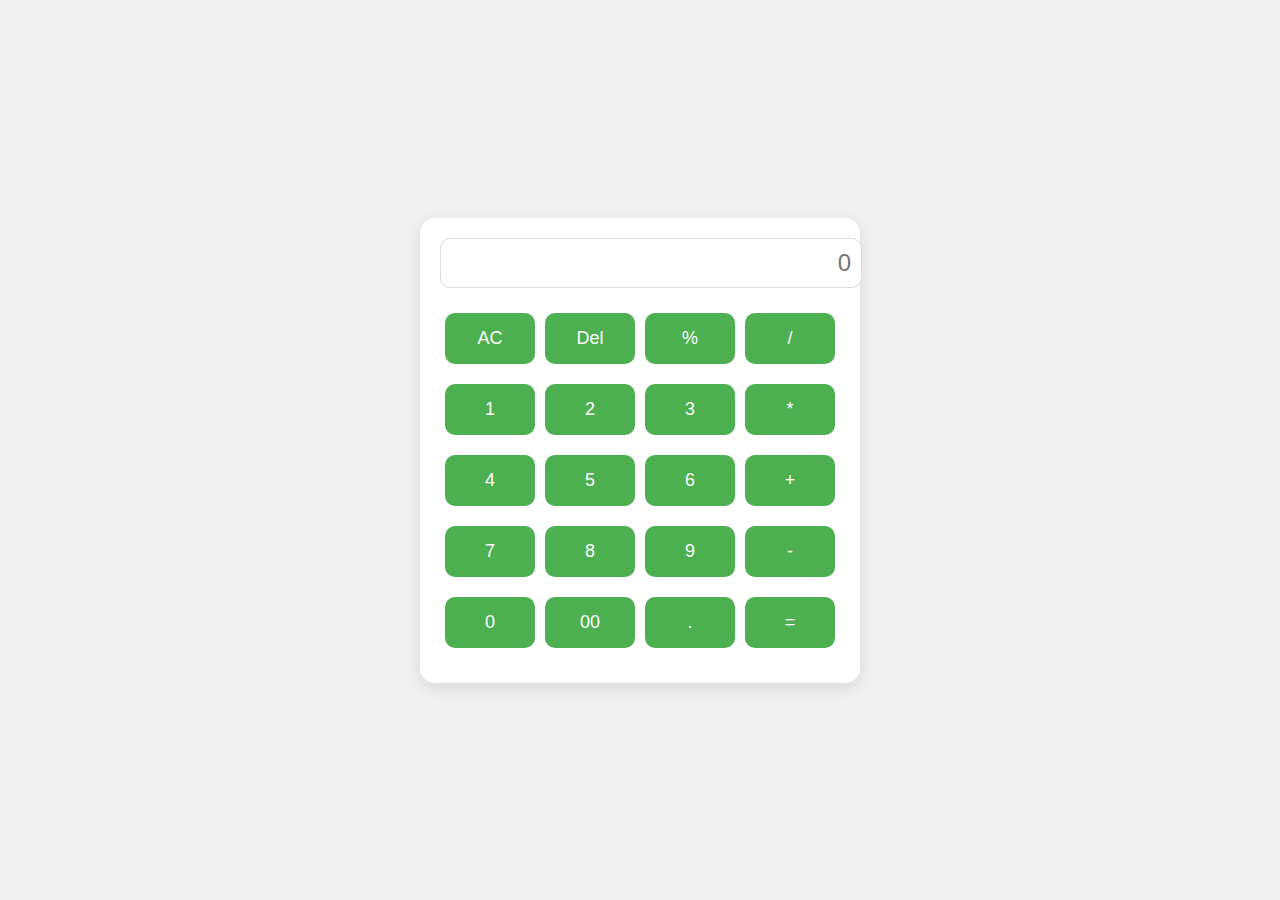
<file: Calculator/index.html>
<!DOCTYPE html>
<html lang="en">
  <head>
    <meta charset="UTF-8" />
    <meta name="viewport" content="width=device-width, initial-scale=1.0" />
    <title>Calculator</title>
    <style>
      body {
        font-family: "Arial", sans-serif;
        display: flex;
        justify-content: center;
        align-items: center;
        height: 100vh;
        margin: 0;
        background: #f0f0f0;
      }
      .container {
        background: #fff;
        padding: 20px;
        border-radius: 15px;
        box-shadow: 0 5px 15px rgba(0, 0, 0, 0.1);
        max-width: 400px;
        width: 100%;
      }
      .content {
        text-align: center;
      }
      input {
        margin-bottom: 20px;
        color: #333;
        width: 100%;
        padding: 10px;
        font-size: 24px;
        text-align: right;
        border: 1px solid #ddd;
        border-radius: 10px;
      }
      .btn {
        display: flex;
        justify-content: center;
      }
      .btn-cal {
        width: 100%;
      }
      .btn-main {
        display: flex;
        justify-content: space-between;
        margin-bottom: 10px;
      }
      .btn-main button {
        flex: 1;
        margin: 5px;
        padding: 15px;
        border: none;
        border-radius: 10px;
        background: #4caf50;
        color: white;
        font-size: 18px;
        cursor: pointer;
        transition: background 0.3s ease;
      }
      .btn-main button:hover {
        background: #45a049;
      }
      .btn-main button:active {
        background: #3e8e41;
      }
      .operator {
        background: #ff9800;
      }
      .equal {
        background: #2196f3;
      }
    </style>
  </head>
  <body>
    <div class="container">
      <div class="content">
        <input type="text" placeholder="0" id="inputBox" readonly />
        <div class="btn">
          <div class="btn-cal">
            <div class="btn-main">
              <button>AC</button>
              <button>Del</button>
              <button>%</button>
              <button class="operator">/</button>
            </div>
            <div class="btn-main">
              <button>1</button>
              <button>2</button>
              <button>3</button>
              <button class="operator">*</button>
            </div>
            <div class="btn-main">
              <button>4</button>
              <button>5</button>
              <button>6</button>
              <button class="operator">+</button>
            </div>
            <div class="btn-main">
              <button>7</button>
              <button>8</button>
              <button>9</button>
              <button class="operator">-</button>
            </div>
            <div class="btn-main">
              <button>0</button>
              <button>00</button>
              <button>.</button>
              <button class="equal">=</button>
            </div>
          </div>
        </div>
      </div>
    </div>
    <script src="cal.js"></script>
  </body>
</html>
</file>
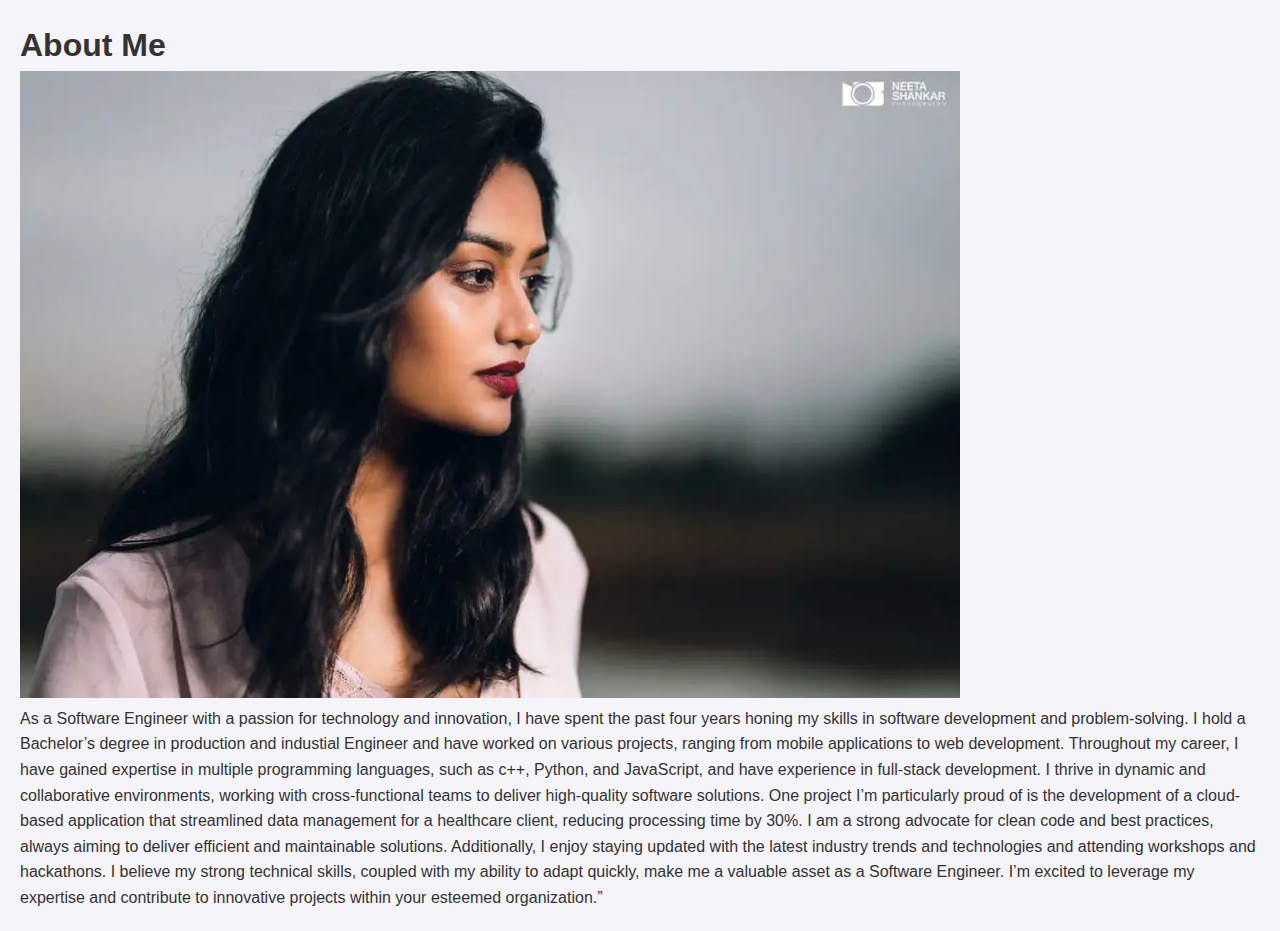
<file: about.html>
<!DOCTYPE html>
<html lang="en">
  <head>
    <meta charset="UTF-8" />
    <meta name="viewport" content="width=device-width, initial-scale=1.0" />
    <title>About Portfolio</title>
    <link rel="stylesheet" href="about.css" />
  </head>
  <body>
    <div className="about" id="about">
      <div className="row">
        <div className="col-md-6 about-content">
          <h1>About Me</h1>
          <div className=" about-img">
            <img src="./images/profile.webp" alt="profile-pic" />
          </div>

          <p>
            As a Software Engineer with a passion for technology and innovation,
            I have spent the past four years honing my skills in software
            development and problem-solving. I hold a Bachelor’s degree in
            production and industial Engineer and have worked on various
            projects, ranging from mobile applications to web development.
            Throughout my career, I have gained expertise in multiple
            programming languages, such as c++, Python, and JavaScript, and have
            experience in full-stack development. I thrive in dynamic and
            collaborative environments, working with cross-functional teams to
            deliver high-quality software solutions. One project I’m
            particularly proud of is the development of a cloud-based
            application that streamlined data management for a healthcare
            client, reducing processing time by 30%. I am a strong advocate for
            clean code and best practices, always aiming to deliver efficient
            and maintainable solutions. Additionally, I enjoy staying updated
            with the latest industry trends and technologies and attending
            workshops and hackathons. I believe my strong technical skills,
            coupled with my ability to adapt quickly, make me a valuable asset
            as a Software Engineer. I’m excited to leverage my expertise and
            contribute to innovative projects within your esteemed
            organization.”
          </p>
        </div>
      </div>
    </div>
  </body>
</html>
</file>
<file: about.css>
/* General Styles */
* {
    margin: 0;
    padding: 0;
    box-sizing: border-box;
}

body {
    font-family: Arial, sans-serif;
    background: #f4f4f9;
    color: #333;
    line-height: 1.6;
    padding: 20px;
}

/* About Section */
.about {
    background-color: #fff;
    padding: 40px 20px;
    border-radius: 10px;
    box-shadow: 0 4px 8px rgba(0, 0, 0, 0.1);
    max-width: 900px;
    margin: 0 auto;
}

.about h1 {
    text-align: center;
    margin-bottom: 20px;
    font-size: 2.5em;
    color: #3c517c;
}

.about-content {
    display: flex;
    flex-direction: column;
    align-items: center;
    text-align: center;
}

.about-img {
    margin-bottom: 20px;
}

.about-img img {
    border-radius: 50%;
    width: 150px;
    height: 150px;
    border: 5px solid #3c517c;
    object-fit: cover;
}

.about-content p {
    font-size: 1.1em;
    max-width: 800px;
    margin: 0 auto;
    text-align: justify;
    line-height: 1.8;
}

/* Responsive Design */
@media (min-width: 768px) {
    .about-content {
        flex-direction: row;
        text-align: left;
    }

    .about-img {
        flex: 1;
        margin-right: 20px;
    }

    .about-content p {
        flex: 2;
    }
}
</file>
